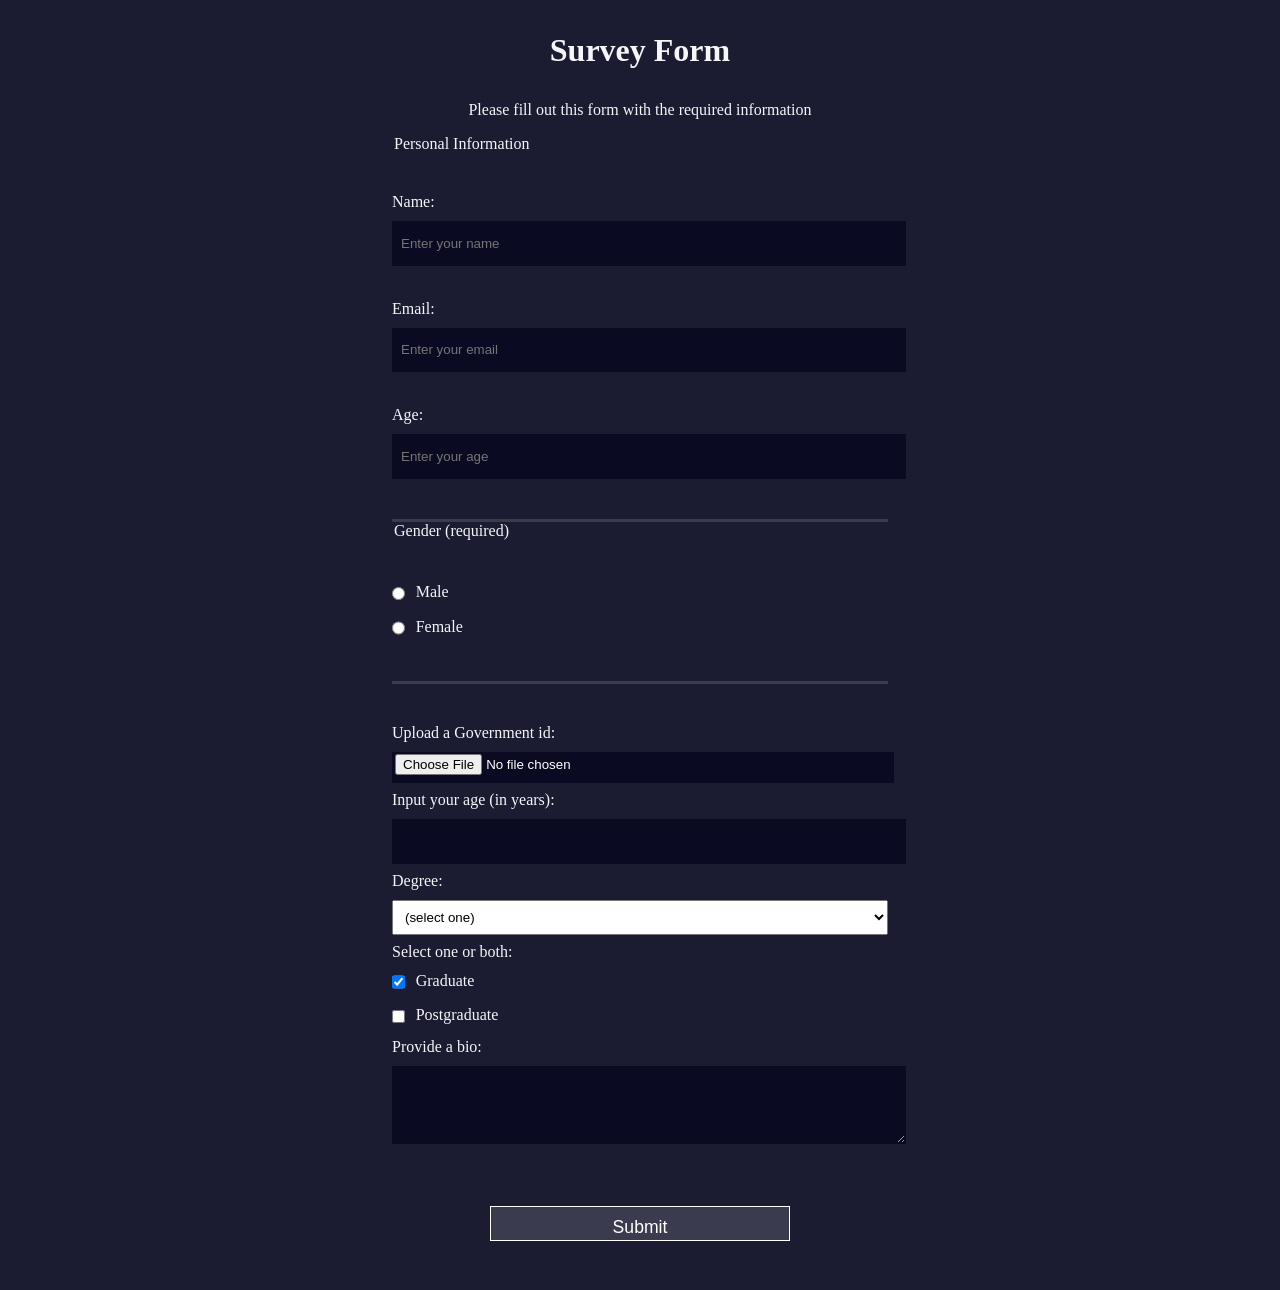
<file: index.html>
<!DOCTYPE html>
<html lang="en">
  <head>
    <meta charset="UTF-8">
    <title>Survey Form</title>
    <link rel="stylesheet" href="styles.css">
  </head>
  <body>
    <h1 id="title">Survey Form</h1>
    <p id="description">Please fill out this form with the required information</p>
    <form id="survey-form">
      <fieldset>
        <legend>Personal Information</legend>
        <label for="name" id="name-label">Name:
          <input id="name" type="text" name="name" placeholder="Enter your name" required>
        </label>
        <br>
        <label for="email" id="email-label">Email:
          <input id="email" type="email" name="email" placeholder="Enter your email" required>
        </label>
        <br>
        <label for="number" id="number-label">Age: 
          <input id="number" type="number" name="number" min="18" max="60" placeholder="Enter your age" required>
        </label>
      </fieldset>
      <fieldset>
        <legend>Gender (required)</legend>
        <label for="male">
          <input id="male" type="radio" name="gender" value="male" class="inline" required> Male
        </label>
        <label for="female"><input id="female" type="radio" name="gender" value="female" class="inline" required> Female
        </label>
      </fieldset>
      <fieldset>
        <label for="government-id">Upload a Government id: 
          <input id="government-id" type="file" name="file">
        </label>
        <label for="age">Input your age (in years): 
          <input id="age" type="number" name="age" min="18" max="60">
        </label>
        <label for="referrer">Degree:
          <select id="dropdown" name="referrer" required>
            <option value="">(select one)</option>
            <option value="undergraduate">Undergraduate</option>
            <option value="postgraduate">Postgraduate</option>
          </select>
        </label>
        <label>Select one or both:</label>
        <label><input type="checkbox" value="Grad" class="inline" checked> Graduate</label>
        <label><input type="checkbox" value="Postgrad" class="inline"> Postgraduate</label>
        <label for="bio">Provide a bio:
          <textarea id="bio" name="bio" rows="4" cols="30" placeholder="I want to learn coding...">

          </textarea>
        </label>
      </fieldset>
      <input id="submit" type="submit" value="Submit">
    </form>
  </body>
</html>
</file>
<file: styles.css>
body {
  width: 100%;
  height: 100vh;
  margin: 0;
  background-color: #1b1b32;
  color: #f5f6f7;
  font-family: Tahoma;
  font-size: 16px;
}

h1, p{
  margin: 1em auto;
  text-align: center;
}

form {
  width: 60vw;
  max-width: 500px;
  min-width: 300px;
  margin: 0 auto;
  padding-bottom: 2em;
}

fieldset {
  border: none;
  padding: 2rem 0;
  border-bottom: 3px solid #3b3b4f;
}
fieldset:last-of-type {
  border-bottom: none;
}

label {
  display: block;
  margin: 0.5rem 0;
}

input, textarea, select {
  margin: 10px 0 0 0;
  width: 100%;
  min-height: 2em;
  padding: 8px;
}

input, textarea {
  background-color: #0a0a23;
  border: 1px solid #0a0a23;
  color: #ffffff;
  padding: 8px; 
}

.inline{
  display: inline;
  width: unset;
  margin: 0 0.5em 0 0;
  vertical-align: middle;
}

input[type="submit"] {
  display: block;
  width: 60%;
  margin: 1em auto;
  height: 2em;
  font-size: 1.1rem;
  background-color: #3b3b4f;
  border-color: white;
  min-width: 300px;
  padding: 10px;
}

input[type="file"] {
  padding: 1px 2px;
}
</file>
